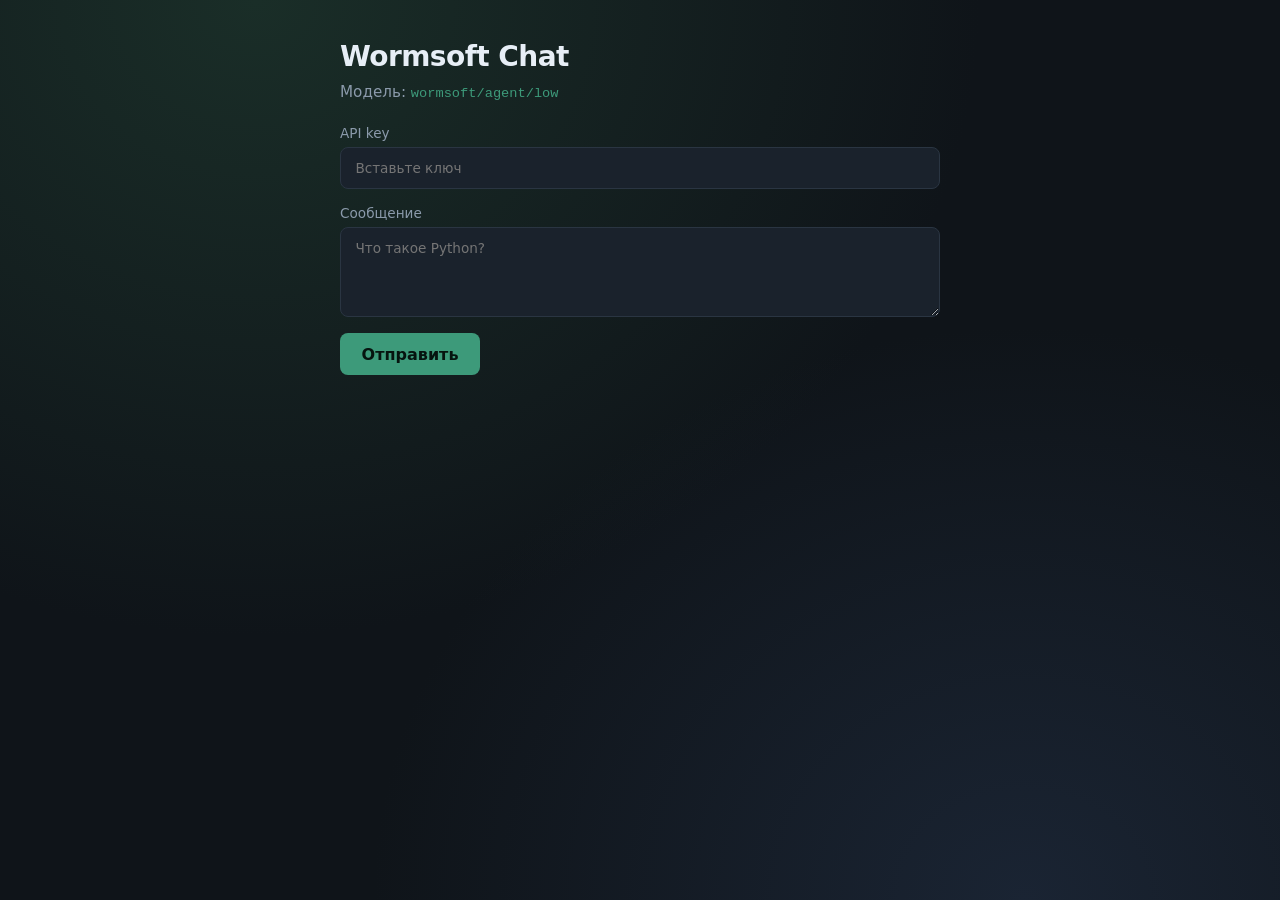
<file: web/index.html>
<!DOCTYPE html>
<html lang="ru">
<head>
  <meta charset="UTF-8" />
  <meta name="viewport" content="width=device-width, initial-scale=1" />
  <title>Wormsoft Chat</title>
  <link rel="stylesheet" href="style.css" />
</head>
<body>
  <main>
    <h1>Wormsoft Chat</h1>
    <p class="sub">Модель: <code>wormsoft/agent/low</code></p>

    <label>
      API key
      <input id="apiKey" type="password" autocomplete="off" placeholder="Вставьте ключ" />
    </label>

    <label>
      Сообщение
      <textarea id="prompt" rows="4" placeholder="Что такое Python?"></textarea>
    </label>

    <button id="send" type="button">Отправить</button>

    <section id="out" hidden>
      <h2>Ответ</h2>
      <pre id="answer"></pre>
    </section>

    <p id="error" class="error" hidden></p>
  </main>
  <script src="app.js"></script>
</body>
</html>
</file>
<file: web/style.css>
:root {
  --bg: #0f1419;
  --panel: #1a222c;
  --text: #e7eef6;
  --muted: #8b9aab;
  --accent: #3d9a7a;
  --accent-hover: #4fb38f;
  --error: #e06c75;
  --border: #2a3542;
  --font: "Segoe UI", system-ui, sans-serif;
  --mono: Consolas, "Courier New", monospace;
}

* {
  box-sizing: border-box;
}

body {
  margin: 0;
  min-height: 100vh;
  font-family: var(--font);
  color: var(--text);
  background:
    radial-gradient(ellipse at 20% 0%, #1a2e28 0%, transparent 50%),
    radial-gradient(ellipse at 80% 100%, #1a2433 0%, transparent 45%),
    var(--bg);
}

main {
  max-width: 640px;
  margin: 0 auto;
  padding: 2.5rem 1.25rem 3rem;
  display: grid;
  gap: 1rem;
}

h1 {
  margin: 0;
  font-size: 1.75rem;
  font-weight: 650;
  letter-spacing: -0.02em;
}

.sub {
  margin: -0.4rem 0 0.5rem;
  color: var(--muted);
  font-size: 0.95rem;
}

code {
  font-family: var(--mono);
  font-size: 0.9em;
  color: var(--accent);
}

label {
  display: grid;
  gap: 0.4rem;
  font-size: 0.85rem;
  color: var(--muted);
}

input,
textarea {
  width: 100%;
  padding: 0.75rem 0.9rem;
  border: 1px solid var(--border);
  border-radius: 8px;
  background: var(--panel);
  color: var(--text);
  font: inherit;
  resize: vertical;
}

input:focus,
textarea:focus {
  outline: 2px solid color-mix(in srgb, var(--accent) 55%, transparent);
  outline-offset: 1px;
}

button {
  justify-self: start;
  padding: 0.7rem 1.35rem;
  border: none;
  border-radius: 8px;
  background: var(--accent);
  color: #06140f;
  font: inherit;
  font-weight: 600;
  cursor: pointer;
}

button:hover:not(:disabled) {
  background: var(--accent-hover);
}

button:disabled {
  opacity: 0.55;
  cursor: wait;
}

#out {
  margin-top: 0.5rem;
  padding: 1rem 1.1rem;
  border: 1px solid var(--border);
  border-radius: 8px;
  background: var(--panel);
}

#out h2 {
  margin: 0 0 0.6rem;
  font-size: 0.85rem;
  font-weight: 600;
  color: var(--muted);
}

pre {
  margin: 0;
  white-space: pre-wrap;
  word-break: break-word;
  font-family: var(--font);
  line-height: 1.5;
}

.error {
  margin: 0;
  color: var(--error);
  font-size: 0.95rem;
}
</file>
